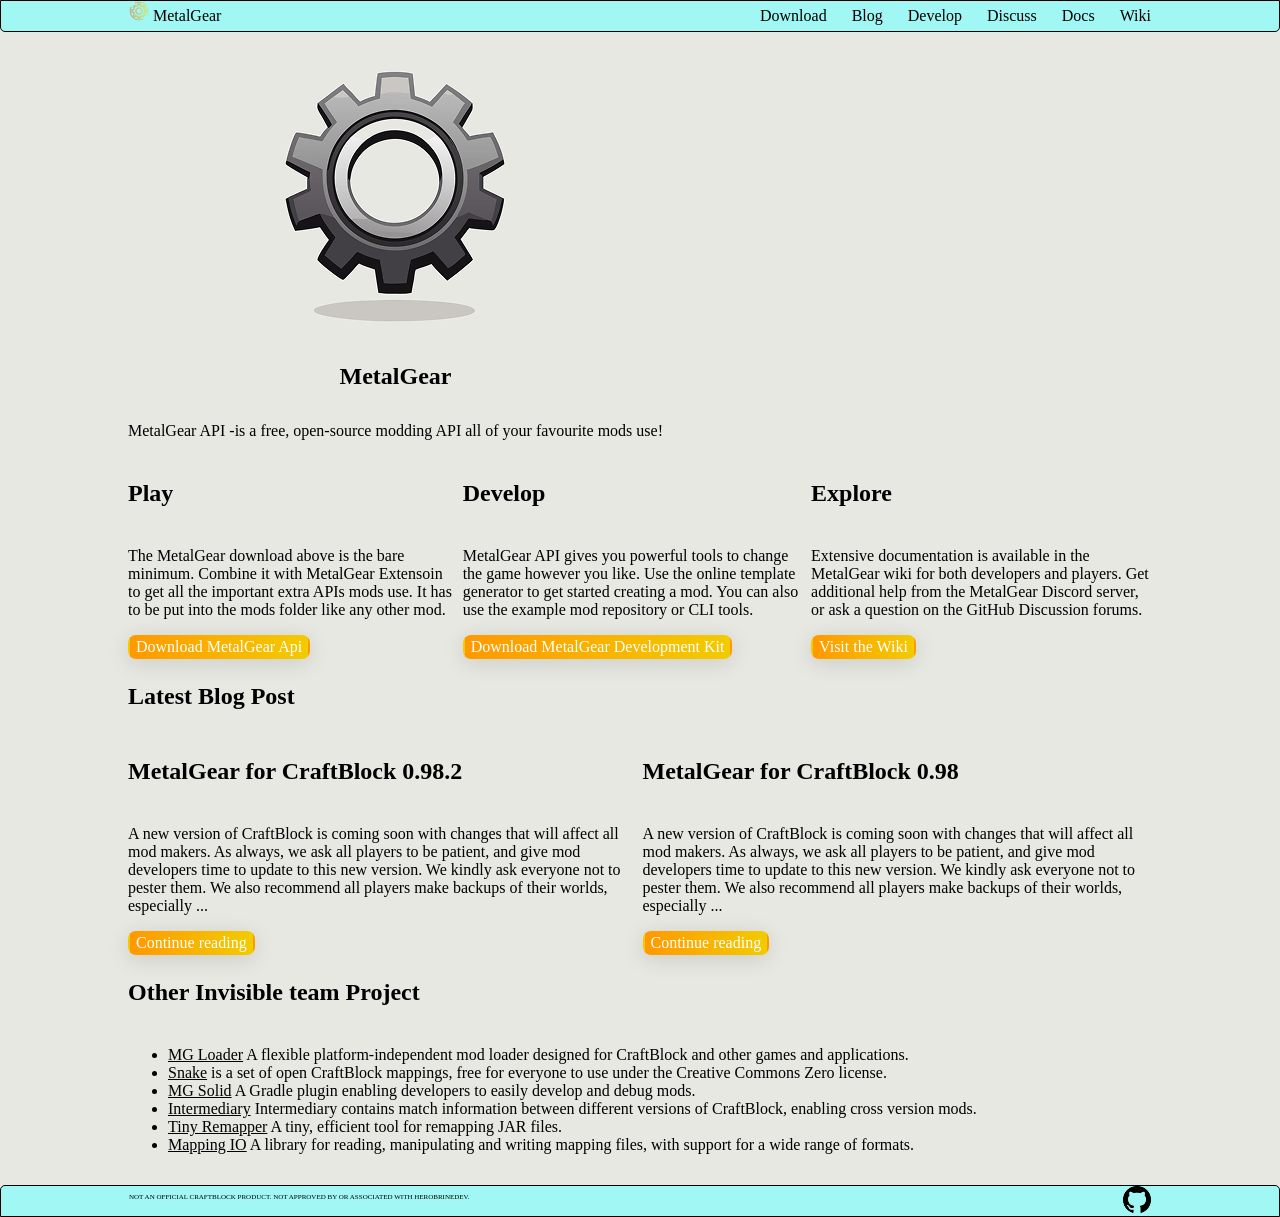
<file: index.html>
<!DOCTYPE html>
<html lang = "en">
    <head>
        <meta charset="utf-8" name="viewport" content="width=device-width, initial-scale=1.0">
        <title>HomePage-MetalGear</title>
        <meta name="description" content="MetalGear home page">
        <meta name="keywords" content="CraftBlock,Modding,InvisibleTeam">
        <link rel="icon" href="images/logo.png" type="image/png">
        <link rel="stylesheet" href="styles/main.css">
    </head>
    <body>
        <header>
            <div> 
                <img src="images/logo.png" alt="MetalGear logo" height="20" width="20">
                <a href="#">MetalGear</a>
            </div> 
            
           <img src="images/menu.svg" height="30" width="30" alt="menu icon" id="menuBtn">
                     
            <nav id="nav">
                <a href="download.html">Download</a>
                <a href="#">Blog</a>
                <a href="#">Develop</a>
                <a href="discuss.html">Discuss</a>
                <a href="#">Docs</a>
                <a href="#">Wiki</a>
            </nav>
            
        </header>

        <main>
            <hgroup>
                <img src="images/MG.png" alt="MetalGear API image">
                <h1>MetalGear</h1>
                <p>MetalGear API -is a free, open-source modding API all of your favourite mods use!</p>
           </hgroup>
           <section>
                <article>
                        <h3>Play</h3>
                        <p>The MetalGear download above is the bare minimum. Combine it with MetalGear Extensoin to get all the important extra APIs mods use. It has to be put into the mods folder like any other mod.</p>
                        <a href="download.html#download"><button>Download MetalGear Api</button></a>
                </article>
                <article>
                        <h3>Develop</h3>
                        <p>MetalGear API gives you powerful tools to change the game however you like. Use the online template generator to get started creating a mod. You can also use the example mod repository or CLI tools.</p>
                        <a href="download.html#download"><button>Download MetalGear Development Kit</button></a>
                </article>
                <article>
                        <h3>Explore</h3>
                        <p>Extensive documentation is available in the MetalGear wiki for both developers and players. Get additional help from the MetalGear Discord server, or ask a question on the GitHub Discussion forums.</p>
                        <a href="#"><button>Visit the Wiki</button></a>
                </article>
            </section>
            
            <h3>Latest Blog Post</h3>
            <section>
                <article>
                    <h3>MetalGear for CraftBlock 0.98.2</h3>
                    <p>A new version of CraftBlock is coming soon with changes that will affect all mod makers. As always, we ask all players to be patient, and give mod developers time to update to this new version. We kindly ask everyone not to pester them. We also recommend all players make backups of their worlds, especially ...</p>
                    <a href="#"><button>Continue reading</button></a>
                </article>
                <article>
                    <h3>MetalGear for CraftBlock 0.98</h3>
                    <p>A new version of CraftBlock is coming soon with changes that will affect all mod makers. As always, we ask all players to be patient, and give mod developers time to update to this new version. We kindly ask everyone not to pester them. We also recommend all players make backups of their worlds, especially ...</p>
                    <a href="#"><button>Continue reading</button></a>
                </article>
            </section>
            
            
            <h3>Other Invisible team Project</h3>
            <ul>
                <li><a href="#">MG Loader</a> A flexible platform-independent mod loader designed for CraftBlock and other games and applications. </li>
                <li><a href="#">Snake</a> is a set of open CraftBlock mappings, free for everyone to use under the Creative Commons Zero license. </li>   
                <li><a href="#">MG Solid</a> A Gradle plugin enabling developers to easily develop and debug mods. </li> 
                <li><a href="#">Intermediary</a> Intermediary contains match information between different versions of CraftBlock, enabling cross version mods.</li>
                <li><a href="#">Tiny Remapper</a> A tiny, efficient tool for remapping JAR files.</li>   
                <li><a href="#">Mapping IO</a> A library for reading, manipulating and writing mapping files, with support for a wide range of formats.</li>
            </ul>

        </main>
        
        <footer> 
                <p>NOT AN OFFICIAL CRAFTBLOCK PRODUCT. NOT APPROVED BY OR ASSOCIATED WITH HEROBRINEDEV.</p>
                <a href="https://github.com"><img src="images/Git.png" alt="GitHub logo"></a>
        </footer>
        <script src="scripts/main.js"></script>
    </body>
</html>
</file>
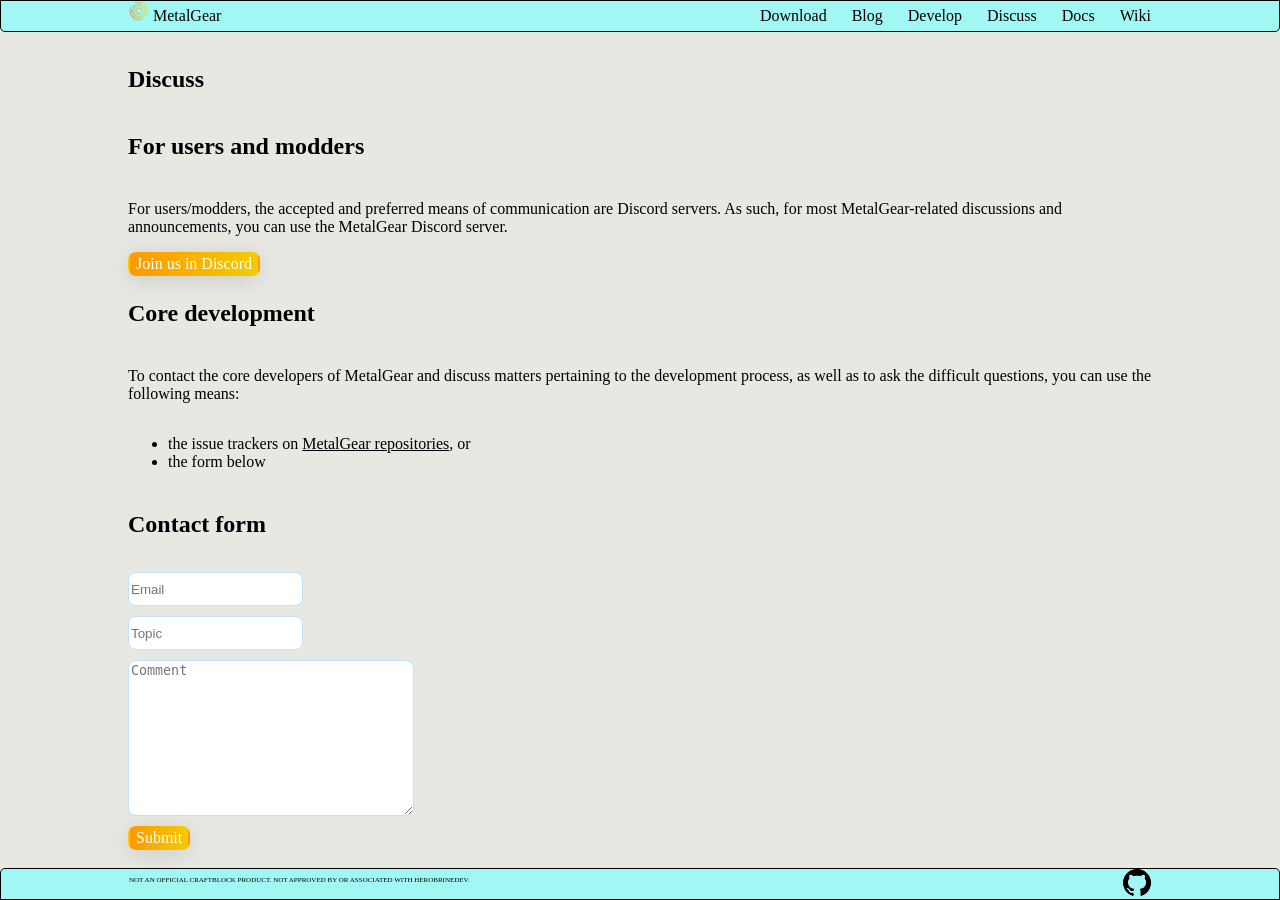
<file: discuss.html>
<!DOCTYPE html>
<html lang = "en">
    <head>
        <meta charset="utf-8" name="viewport" content="width=device-width, initial-scale=1.0">
        <title>Discuss-MetalGear</title>
        <meta name="description" content="MetalGear contact page">
        <meta name="keywords" content="CraftBlock,Modding,Contact">
        <link rel="icon" href="images/logo.png" type="image/png">
        <link rel="stylesheet" href="styles/main.css">
    </head>
    <body>
        <header>
            <div> 
                <img src="images/logo.png" alt="MetalGear logo" height="20" width="20">
                <a href="index.html">MetalGear</a>
            </div> 
            
           <img src="images/menu.svg" height="30" width="30" alt="menu icon" id="menuBtn">
                     
            <nav id="nav">
                <a href="download.html">Download</a>
                <a href="#">Blog</a>
                <a href="#">Develop</a>
                <a href="#">Discuss</a>
                <a href="#">Docs</a>
                <a href="#">Wiki</a>
            </nav>
        </header>

        <main>
            
            <h1>Discuss</h1>

            <h3>For users and modders</h3>
            <p>For users/modders, the accepted and preferred means of communication are Discord servers. As such, for most MetalGear-related discussions and announcements, you can use the MetalGear Discord server.</p>
            <a href="https://discord.com"><button>Join us in Discord</button></a>
            

            <h3>Core development</h3>
            <p>To contact the core developers of MetalGear and discuss matters pertaining to the development process, as well as to ask the difficult questions, you can use the following means: </p>
            <ul>
                <li>the issue trackers on <a href="https://github.com/">MetalGear repositories</a>, or</li>
                <li>the form below</li>
            </ul>
            

            <form id="form">
                <h3>Contact form</h3>
                <input type="email" placeholder="Email" id="email">
                <input type="text" placeholder="Topic" id="topic">
                <textarea id="comment" rows="5" cols="33" placeholder="Comment"></textarea>
                <p id="formError"></p>
                <button>Submit</button>
            </form>
        </main>
        
        <footer> 
                <p>NOT AN OFFICIAL CRAFTBLOCK PRODUCT. NOT APPROVED BY OR ASSOCIATED WITH HEROBRINEDEV.</p>
                <a href="https://github.com/"><img src="images/Git.png" alt="GitHub logo"></a>
        </footer>
    </body>
    <script src="scripts/main.js"></script>
    <script src="scripts/form.js"></script>
</html>
</file>
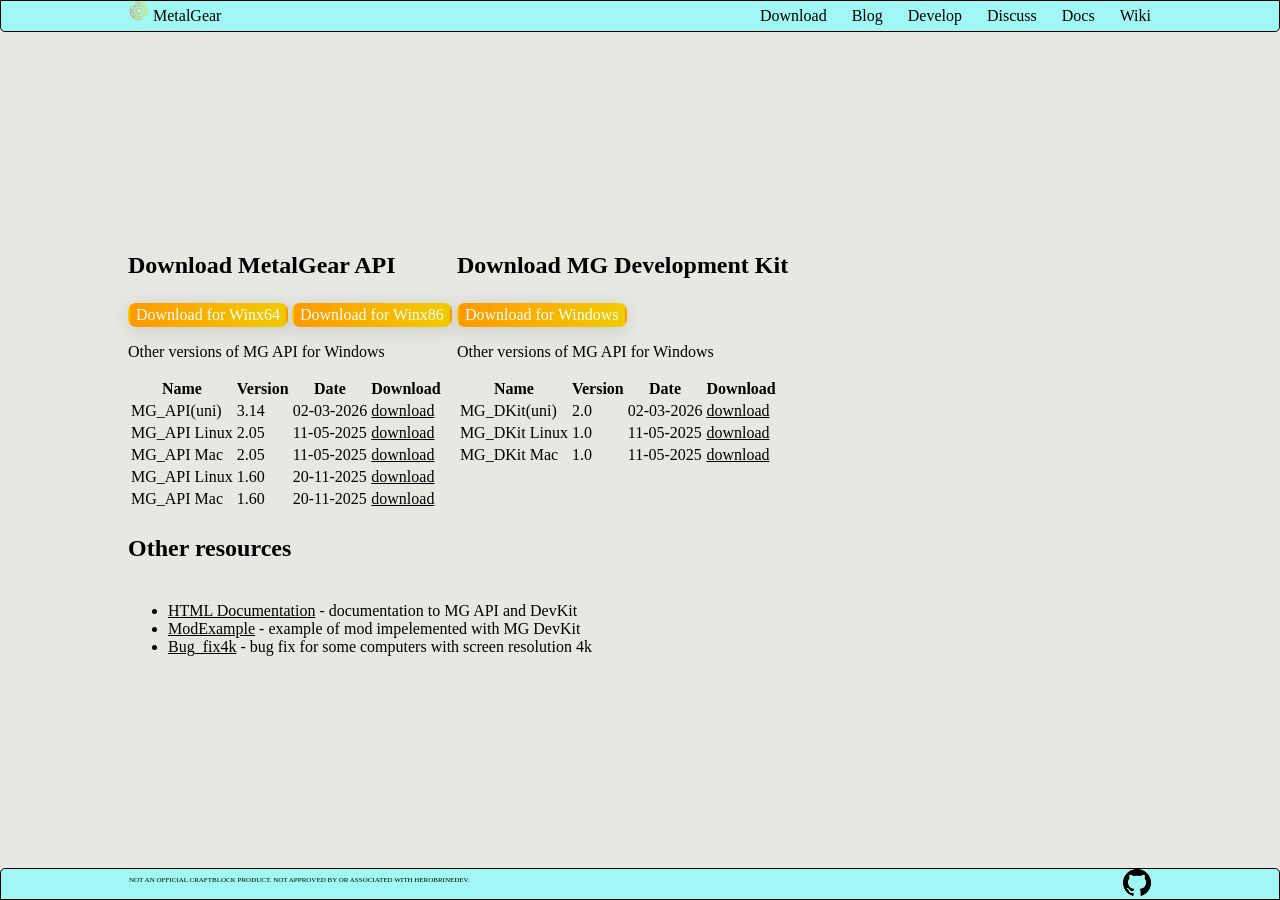
<file: download.html>
<!DOCTYPE html>
<html lang = "en">
    <head>
        <meta charset="utf-8" name="viewport" content="width=device-width, initial-scale=1.0">
        <title>Downloads-MetalGear</title>
        <meta name="description" content="MetalGear donwload page">
        <meta name="keywords" content="CraftBlock, modding, donwload">
        <link rel="icon" href="images/logo.png" type="image/png">
        <link rel="stylesheet" href="styles/main.css">
    </head>
    <body>
        <header>
            <div> 
                <img src="images/logo.png" alt="MetalGear logo" height="20" width="20">
                <a href="index.html">MetalGear</a>
            </div>
            
           <img src="images/menu.svg" height="30" width="30" alt="menu icon" id="menuBtn">
                     
            <nav id="nav">
                <a href="#">Download</a>
                <a href="#">Blog</a>
                <a href="#">Develop</a>
                <a href="discuss.html">Discuss</a>
                <a href="#">Docs</a>
                <a href="#">Wiki</a>
            </nav>
            
        </header>

        <main>
            <section id="download">
                <article>
                    <h3>Download MetalGear API</h3>
                    <div>
                        <a href="#download"><button>Download for Winx64</button></a>
                        <a href="#download"><button>Download for Winx86</button></a>
                    </div>
                    <p>Other versions of MG API for Windows</p>
                    <table>
                        <thead>
                            <tr>
                                <th>Name</th>
                                <th>Version</th>
                                <th>Date</th>
                                <th>Download</th>
                            </tr>
                        </thead>
                        <tbody>
                            <tr>
                                <td>MG_API(uni)</td>
                                <td>3.14</td>
                                <td>02-03-2026</td>
                                <td><a href="#download">download</a></td>
                            </tr>
                            <tr>
                                <td>MG_API Linux</td>
                                <td>2.05</td>
                                <td>11-05-2025</td>
                                <td><a href="#download">download</a></td>
                            </tr>
                            <tr>
                                <td>MG_API Mac</td>
                                <td>2.05</td>
                                <td>11-05-2025</td>
                                <td><a href="#download">download</a></td>
                            </tr>
                            <tr>
                                <td>MG_API Linux</td>
                                <td>1.60</td>
                                <td>20-11-2025</td>
                                <td><a href="#download">download</a></td>
                            </tr>
                            <tr>
                                <td>MG_API Mac</td>
                                <td>1.60</td>
                                <td>20-11-2025</td>
                                <td><a href="#download">download</a></td>
                            </tr>
                        </tbody>
                    </table>
                </article>
        
                <article>
                    <h3>Download MG Development Kit</h3>
                    <a href="#download"><button>Download for Windows</button></a>
                    <p>Other versions of MG API for Windows</p>
                    <table>
                        <thead>
                            <tr>
                                <th>Name</th>
                                <th>Version</th>
                                <th>Date</th>
                                <th>Download</th>
                            </tr>
                        </thead>
                        <tbody>
                            <tr>
                                <td>MG_DKit(uni)</td>
                                <td>2.0</td>
                                <td>02-03-2026</td>
                                <td><a href="#download">download</a></td>
                            </tr>
                            <tr>
                                <td>MG_DKit Linux</td>
                                <td>1.0</td>
                                <td>11-05-2025</td>
                                <td><a href="#download">download</a></td>
                            </tr>
                            <tr>
                                <td>MG_DKit Mac</td>
                                <td>1.0</td>
                                <td>11-05-2025</td>
                                <td><a href="#download">download</a></td>
                            </tr>
                        </tbody>
                    </table>
                </article>
            </section>

            <h3>Other resources</h3>
            <ul>
                <li><a href="#download">HTML Documentation</a> - documentation to MG API and DevKit</li>
                <li><a href="#download">ModExample</a> - example of mod impelemented with MG DevKit</li>   
                <li><a href="#download">Bug_fix4k</a> - bug fix for some computers with screen resolution 4k</li>
            </ul>
        </main>
        
        <footer> 
                <p>NOT AN OFFICIAL CRAFTBLOCK PRODUCT. NOT APPROVED BY OR ASSOCIATED WITH HEROBRINEDEV.</p>
                <a href="https://github.com/"><img src="images/Git.png" alt="GitHub logo"></a>
        </footer>
        <script src="scripts/main.js"></script>
    </body>
</html>
</file>
<file: styles/main.css>
body {
    margin: 0;
    background: #E7E8E2;
    font-family: 'Segoe UI';
    font-size: 14px;
    min-height: 100vh;

    display: flex;
    flex-direction: column;
}

h1, h3 {
    font-family: Impact;
    font-size: 20px;
}

a {
    color: inherit;
}

header a {
    text-decoration: none;
}

header {
    border-bottom-right-radius: 5px;
    border-bottom-left-radius: 5px;
    font-family: Impact;
}

header, footer {
    display: flex;
    flex-direction: row;
    justify-content: space-between;
    padding-left: 10%;
    padding-right: 10%;

    background: #A1F7F3;
    border: 1px solid #000;
    min-height: 30px;    
}

footer {
    font-size: 7px;
    border-top-right-radius: 5px;
    border-top-left-radius: 5px;
}

button {
    border-radius: 8px;
    border-color: transparent;
    background: linear-gradient(90deg, #F90 0%, #F2CB00 100%);
    box-shadow: 0 4px 22px 0 rgba(0, 0, 0, 0.12);

    color: white;
    font-family: Impact;
    font-size: 16px;
}

button:hover {
  transform: translateY(-2px);

  box-shadow: 0 6px 14px rgba(0,0,0,0.2);
}

button:active {
  transform: scale(0.96);

  box-shadow: 0 2px 6px rgba(0,0,0,0.2);
}

main {
    display: flex;
    flex-direction: column;
    align-items: flex-start;
    justify-content: center;
    flex-grow: 1;

    padding: 15px;
    padding-left: 10%;
    padding-right: 10%;
}

hgroup {
    display: flex;
    flex-direction: column;
    align-items: center;
    width: stretch;
}


article {
    display: flex;
    flex-direction: column;
    align-items: flex-start;
}

form {
    display: flex;
    flex-direction: column;
    align-items: flex-start;
    justify-content: space-evenly;
    gap: 10px;
}

input, textarea {
    min-height: 30px;
    border-radius: 8px;
    border: 1px solid #C5E0FF;
    background:  white;
}

#comment {
    min-height: 150px;
}

form > #formError {
    color: red;
    display: none;
}

#menuBtn {
    cursor: pointer;
}

nav {
    display: none;
}

nav.active {
    display: flex;
    flex-direction: column;

    position: absolute;
    top: 35px;
    right: 16px;

    background: #E7E8E2;
    border-radius: 10px;
    box-shadow: 0 4px 12px rgba(0,0,0,0.3);

    z-index: 1;
}

@media (min-width: 800px) {

    body {
        font-size: 16px;
    }

    h1, h3 {
        font-size: 24px;
    }

    section {
        display: flex;
        flex-direction: row;
        
        min-width: 50%;
        gap: 5px;
        justify-content: space-between;
    }

    #menuBtn {
        display: none;
    }

    nav {
        display: flex;
        align-items: center;
        gap: 25px;
    }
}
</file>
